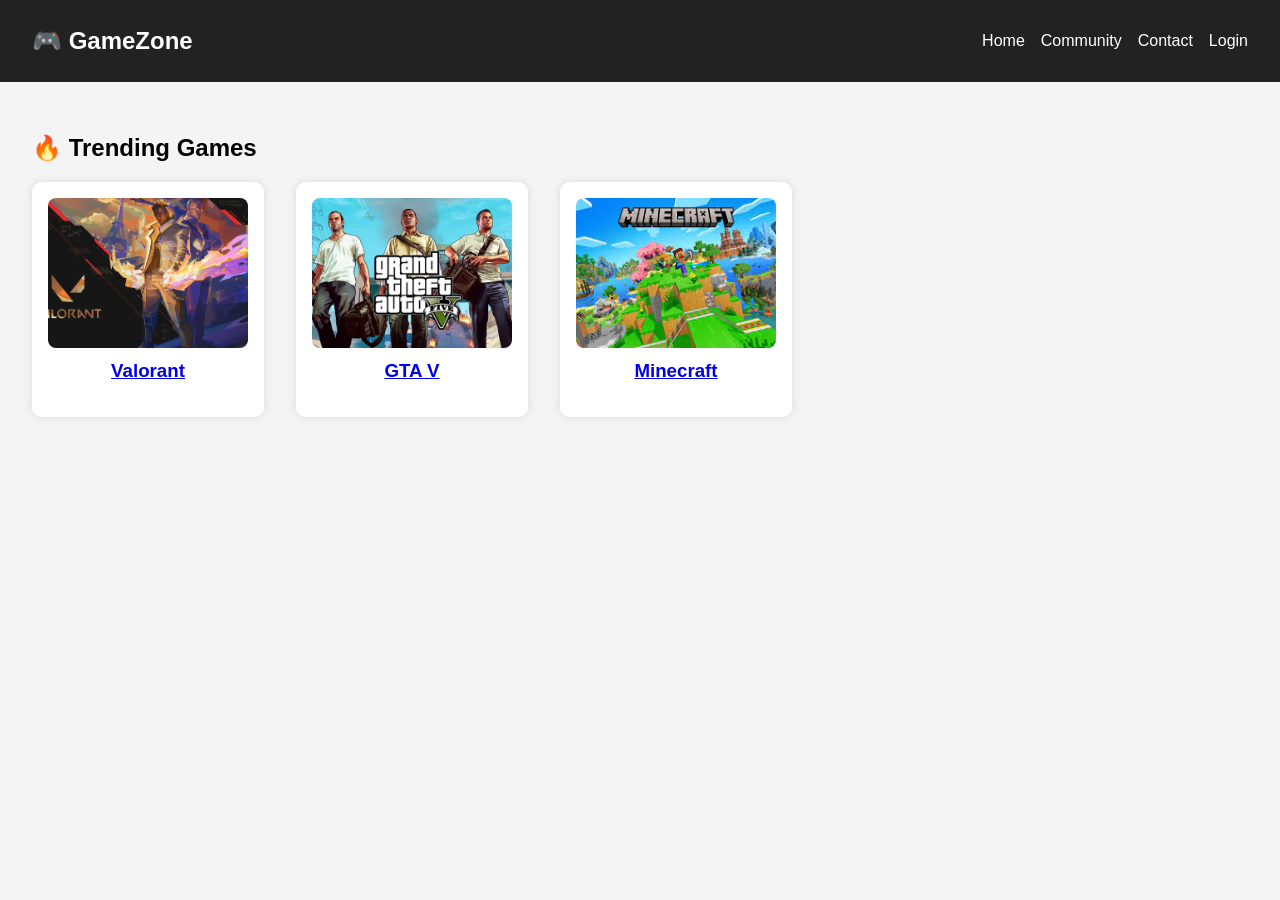
<file: index.html>
<!DOCTYPE html>
<html lang="en">
<head>
  <meta charset="UTF-8">
  <title>GameZone - Home</title>
  <link rel="stylesheet" href="style.css">
</head>
<body>
  <nav>
    <h1>🎮 GameZone</h1>
    <ul>
      <li><a href="index.html">Home</a></li>
      <li><a href="community.html">Community</a></li>
      <li><a href="contact.html">Contact</a></li>
      <li><a href="login.html">Login</a></li>
    </ul>
  </nav>
  <main>
    <h2>🔥 Trending Games</h2>
    <div class="game-grid">
      <div class="game-card">
        <img src="assets/valorant.jpeg" alt="Valorant">
        <h3><a href="valorant.html">Valorant</a></h3>
      </div>
      <div class="game-card">
        <img src="assets/GTAV.jpg" alt="GTA V">
        <h3><a href="gtav.html">GTA V</a></h3>
      </div>
      <div class="game-card">
        <img src="assets/images.jpeg" alt="Minecraft">
        <h3><a href="minecraft.html">Minecraft</a></h3>
      </div>
    </div>
  </main>
</file>
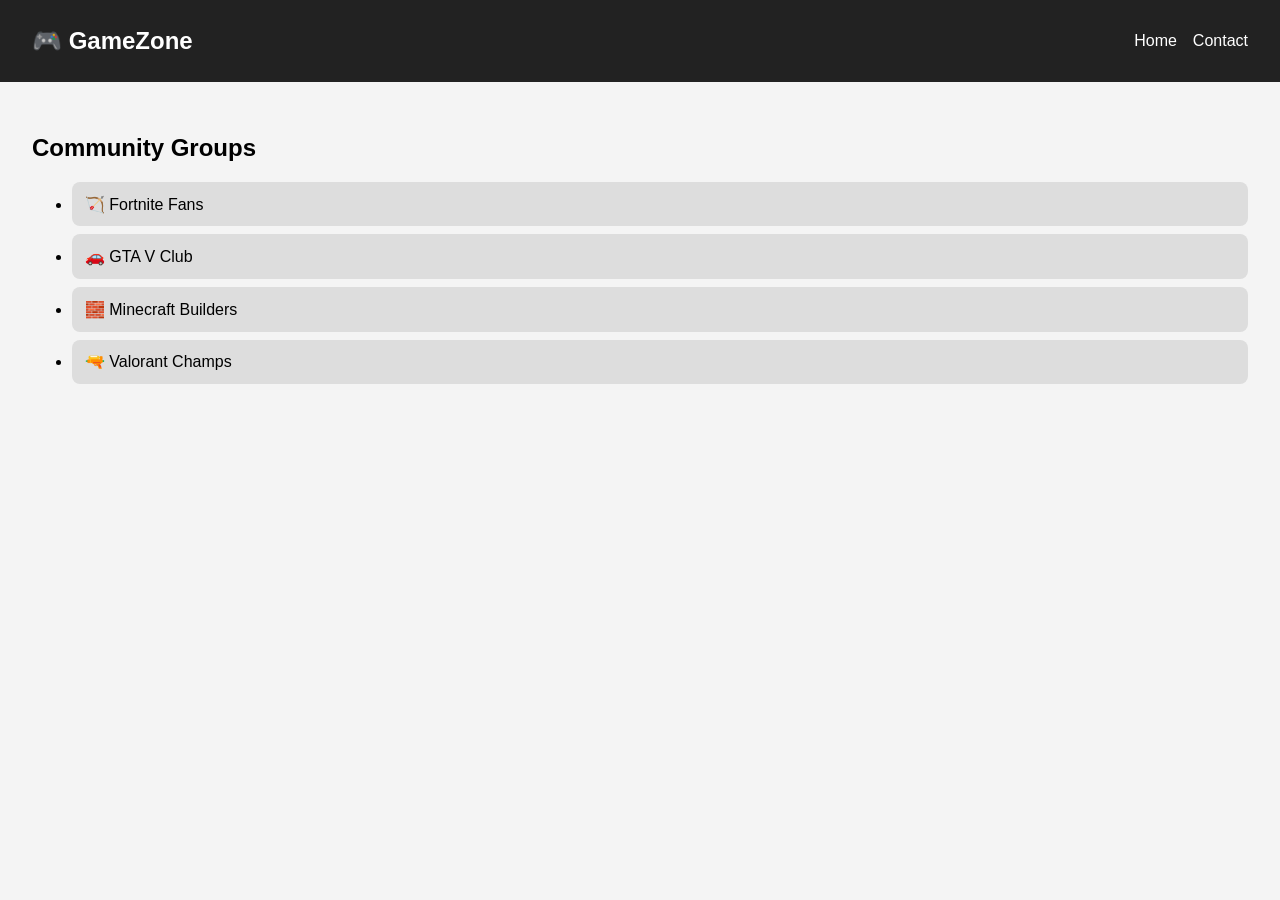
<file: community.html>
<!DOCTYPE html>
<html>
<head>
  <title>Community - GameZone</title>
  <link rel="stylesheet" href="style.css">
</head>
<body>
  <nav>
    <h1>🎮 GameZone</h1>
    <ul>
      <li><a href="index.html">Home</a></li>
      <li><a href="contact.html">Contact</a></li>
    </ul>
  </nav>
  <main>
    <h2>Community Groups</h2>
    <ul class="group-list">
      <li>🏹 Fortnite Fans</li>
      <li>🚗 GTA V Club</li>
      <li>🧱 Minecraft Builders</li>
      <li>🔫 Valorant Champs</li>
    </ul>
  </main>
</body>
</html>
</file>
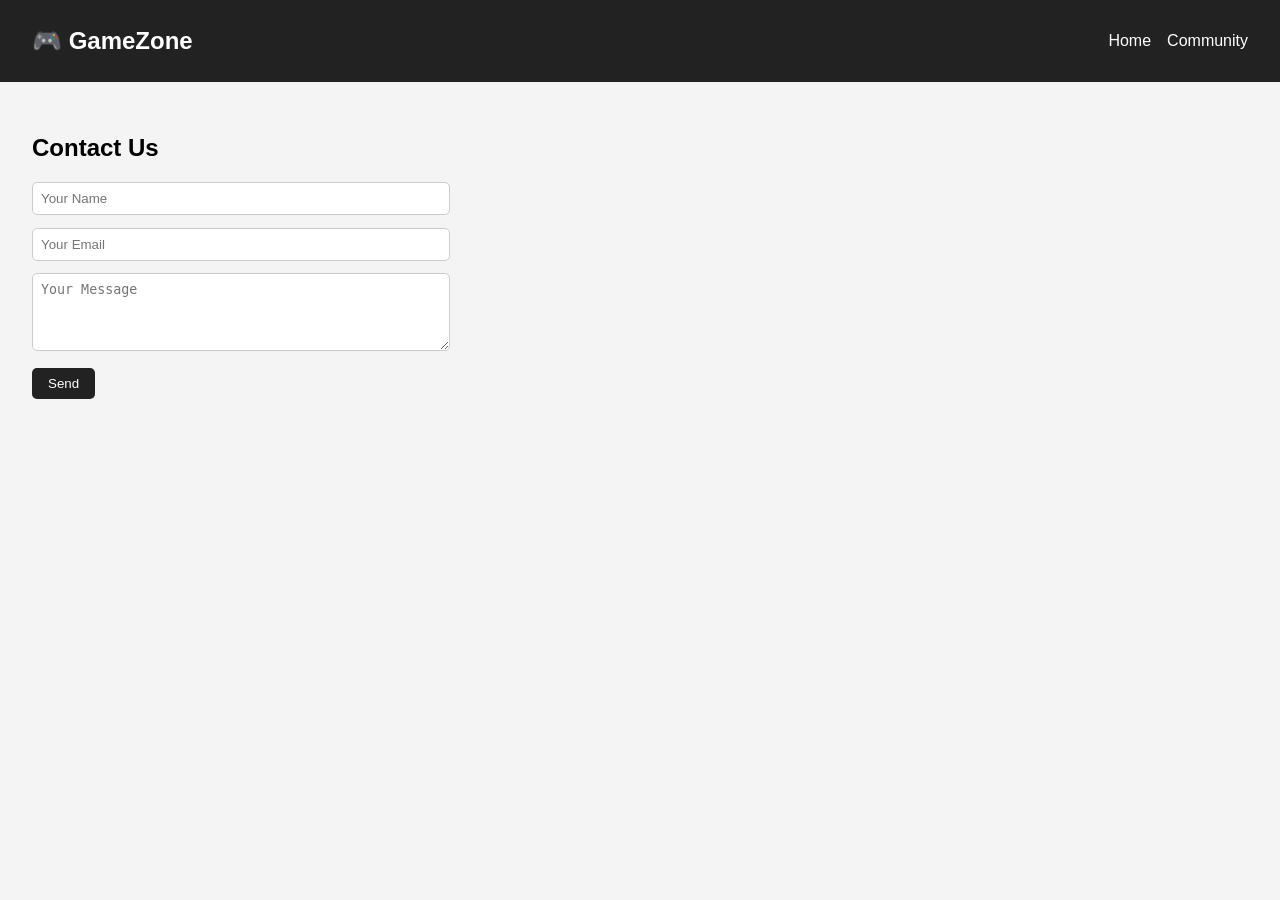
<file: contact.html>
<!DOCTYPE html>
<html>
<head>
  <title>Contact - GameZone</title>
  <link rel="stylesheet" href="style.css">
</head>
<body>
  <nav>
    <h1>🎮 GameZone</h1>
    <ul>
      <li><a href="index.html">Home</a></li>
      <li><a href="community.html">Community</a></li>
    </ul>
  </nav>
  <main>
    <h2>Contact Us</h2>
    <form class="form-box">
      <input type="text" placeholder="Your Name"><br>
      <input type="email" placeholder="Your Email"><br>
      <textarea rows="4" placeholder="Your Message"></textarea><br>
      <button type="submit">Send</button>
    </form>
  </main>
</body>
</html>
</file>
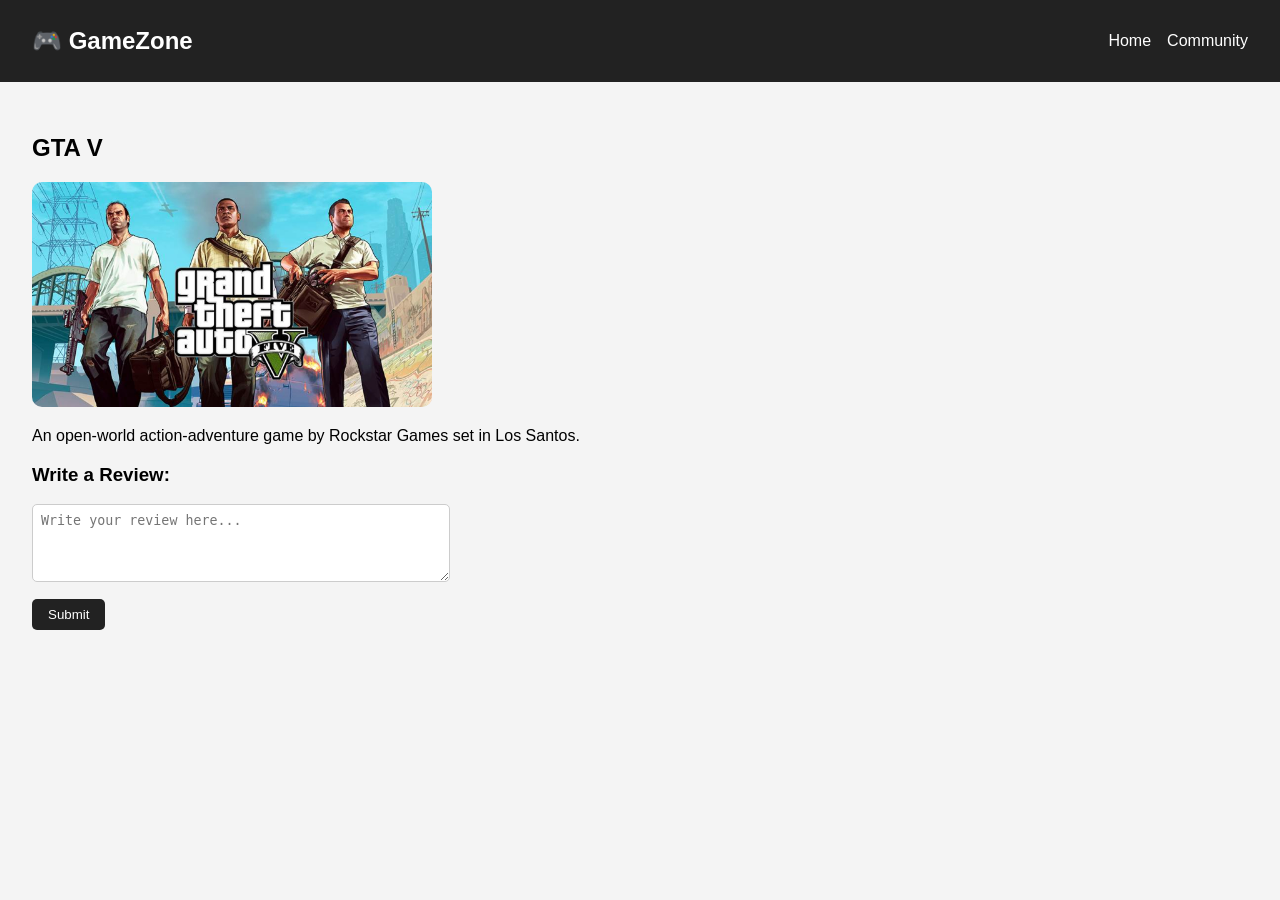
<file: gtav.html>
<!DOCTYPE html>
<html>
<head>
  <title>GTA V Review</title>
  <link rel="stylesheet" href="style.css">
</head>
<body>
  <nav>
    <h1>🎮 GameZone</h1>
    <ul>
      <li><a href="index.html">Home</a></li>
      <li><a href="community.html">Community</a></li>
    </ul>
  </nav>
  <main>
    <h2>GTA V</h2>
    <img src="assets/GTAV.jpg" style="max-width: 400px; border-radius: 10px;" alt="GTA V">
    <p>An open-world action-adventure game by Rockstar Games set in Los Santos.</p>
    <h3>Write a Review:</h3>
    <form class="form-box">
      <textarea rows="4" placeholder="Write your review here..."></textarea><br>
      <button type="submit">Submit</button>
    </form>
  </main>
</body>
</html>
</file>
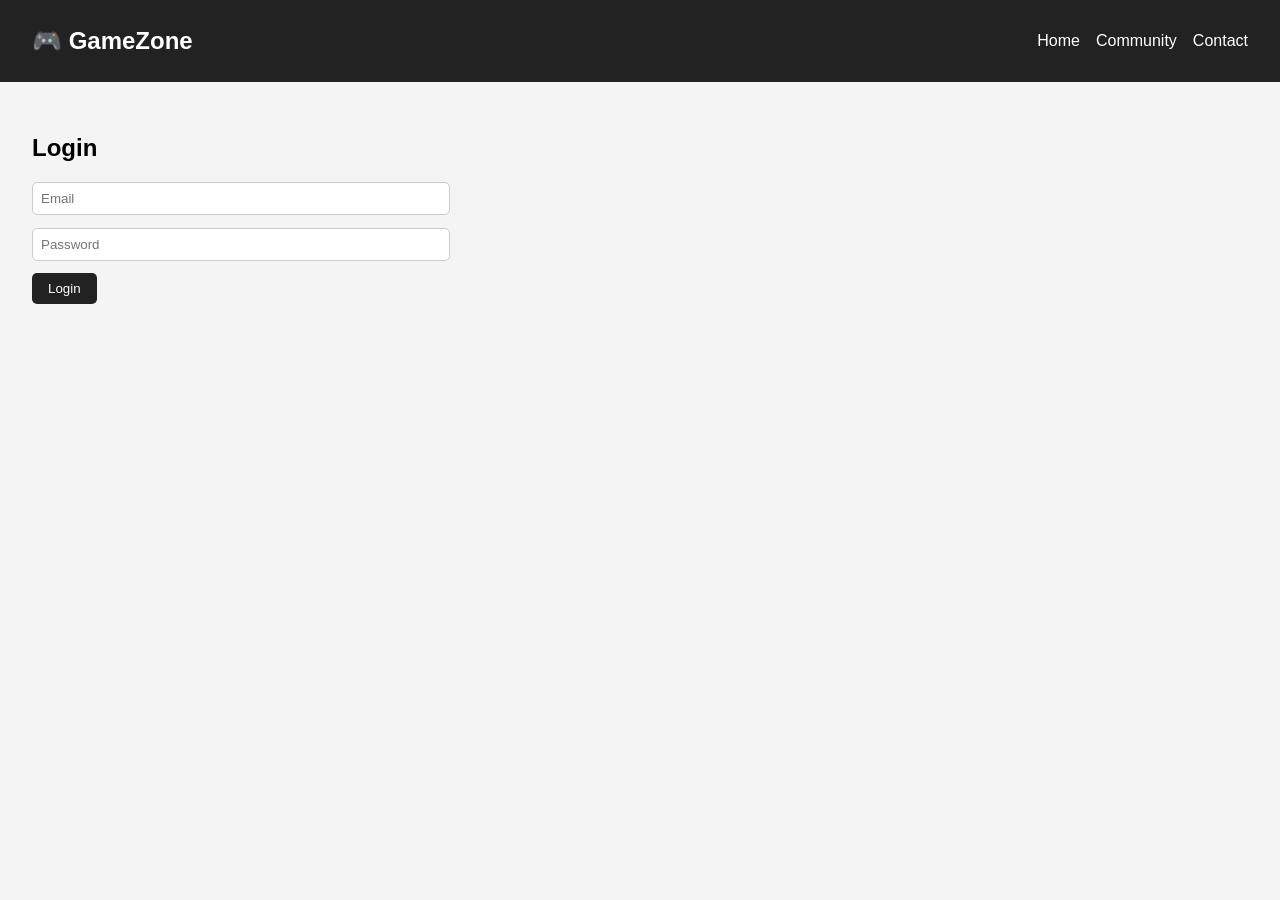
<file: login.html>
<!DOCTYPE html>
<html>
<head>
  <title>Login - GameZone</title>
  <link rel="stylesheet" href="style.css">
</head>
<body>
  <nav>
    <h1>🎮 GameZone</h1>
    <ul>
      <li><a href="index.html">Home</a></li>
      <li><a href="community.html">Community</a></li>
      <li><a href="contact.html">Contact</a></li>
    </ul>
  </nav>
  <main>
    <h2>Login</h2>
    <form class="form-box">
      <input type="email" placeholder="Email"><br>
      <input type="password" placeholder="Password"><br>
      <button type="submit">Login</button>
    </form>
  </main>
</body>
</html>
</file>
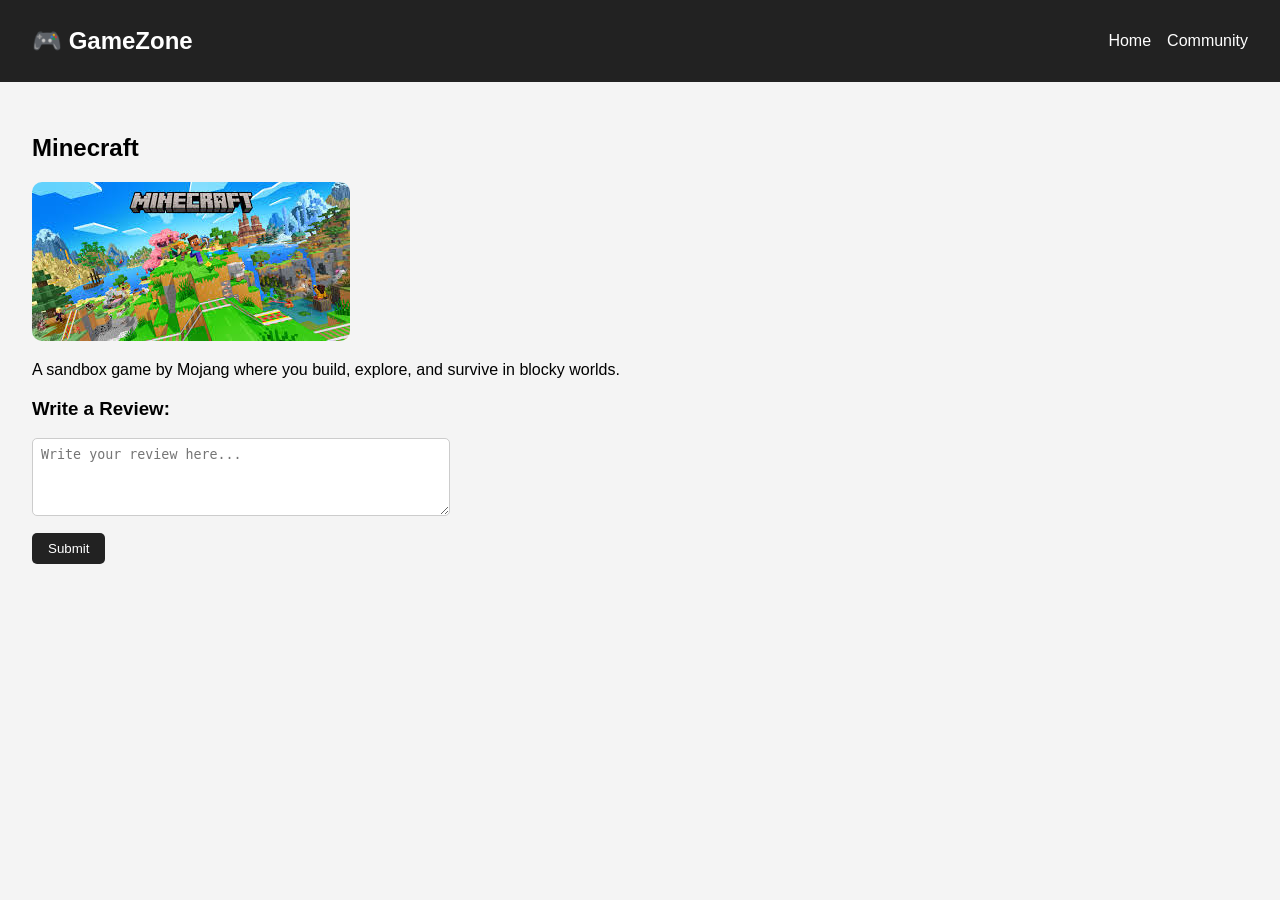
<file: minecraft.html>
<!DOCTYPE html>
<html>
<head>
  <title>Minecraft Review</title>
  <link rel="stylesheet" href="style.css">
</head>
<body>
  <nav>
    <h1>🎮 GameZone</h1>
    <ul>
      <li><a href="index.html">Home</a></li>
      <li><a href="community.html">Community</a></li>
    </ul>
  </nav>
  <main>
    <h2>Minecraft</h2>
    <img src="assets/images.jpeg" style="max-width: 400px; border-radius: 10px;" alt="Minecraft">
    <p>A sandbox game by Mojang where you build, explore, and survive in blocky worlds.</p>
    <h3>Write a Review:</h3>
    <form class="form-box">
      <textarea rows="4" placeholder="Write your review here..."></textarea><br>
      <button type="submit">Submit</button>
    </form>
</file>
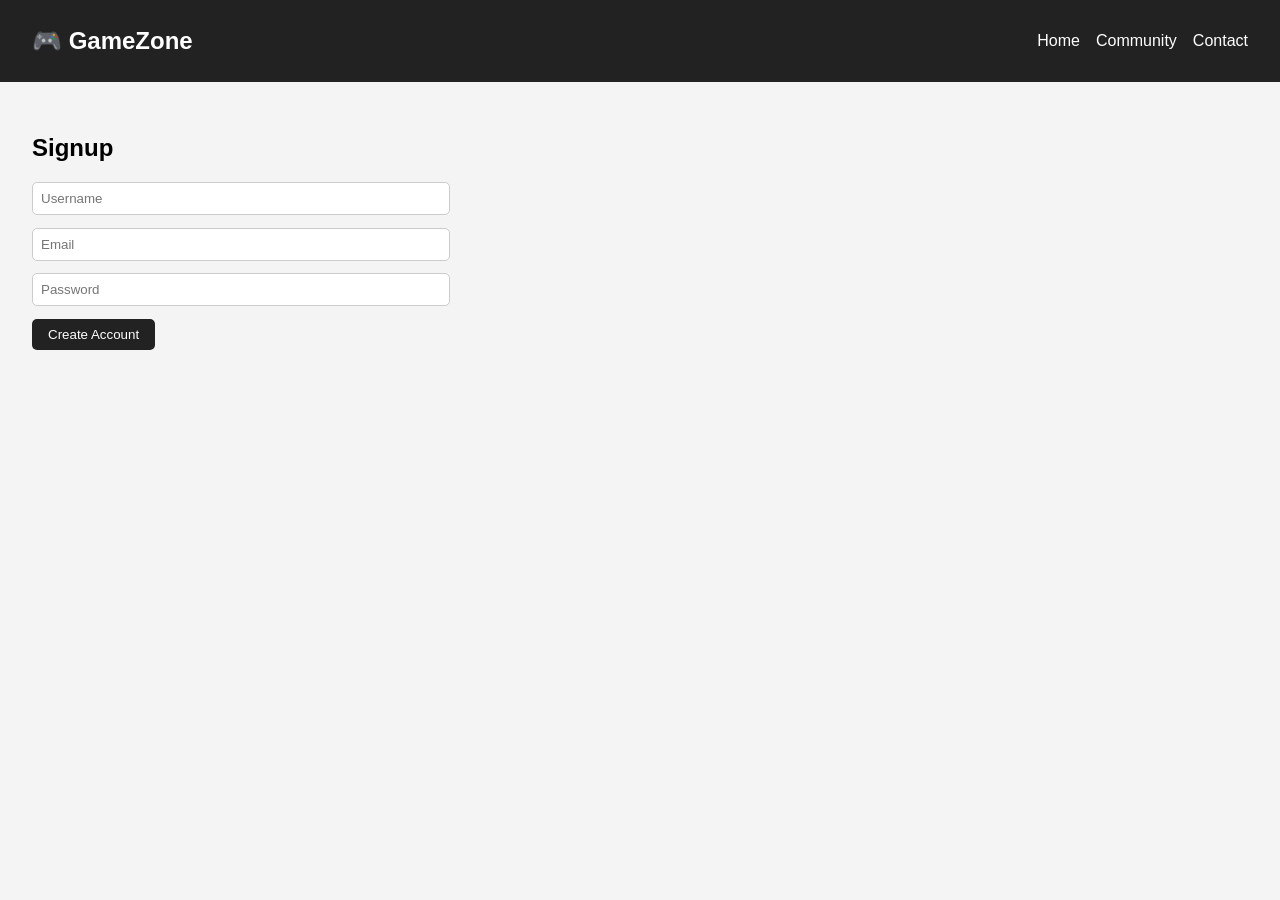
<file: signup.html>
<!DOCTYPE html>
<html>
<head>
  <title>Signup - GameZone</title>
  <link rel="stylesheet" href="style.css">
</head>
<body>
  <nav>
    <h1>🎮 GameZone</h1>
    <ul>
      <li><a href="index.html">Home</a></li>
      <li><a href="community.html">Community</a></li>
      <li><a href="contact.html">Contact</a></li>
    </ul>
  </nav>
  <main>
    <h2>Signup</h2>
    <form class="form-box">
      <input type="text" placeholder="Username"><br>
      <input type="email" placeholder="Email"><br>
      <input type="password" placeholder="Password"><br>
      <button type="submit">Create Account</button>
    </form>
  </main>
</body>
</html>
</file>
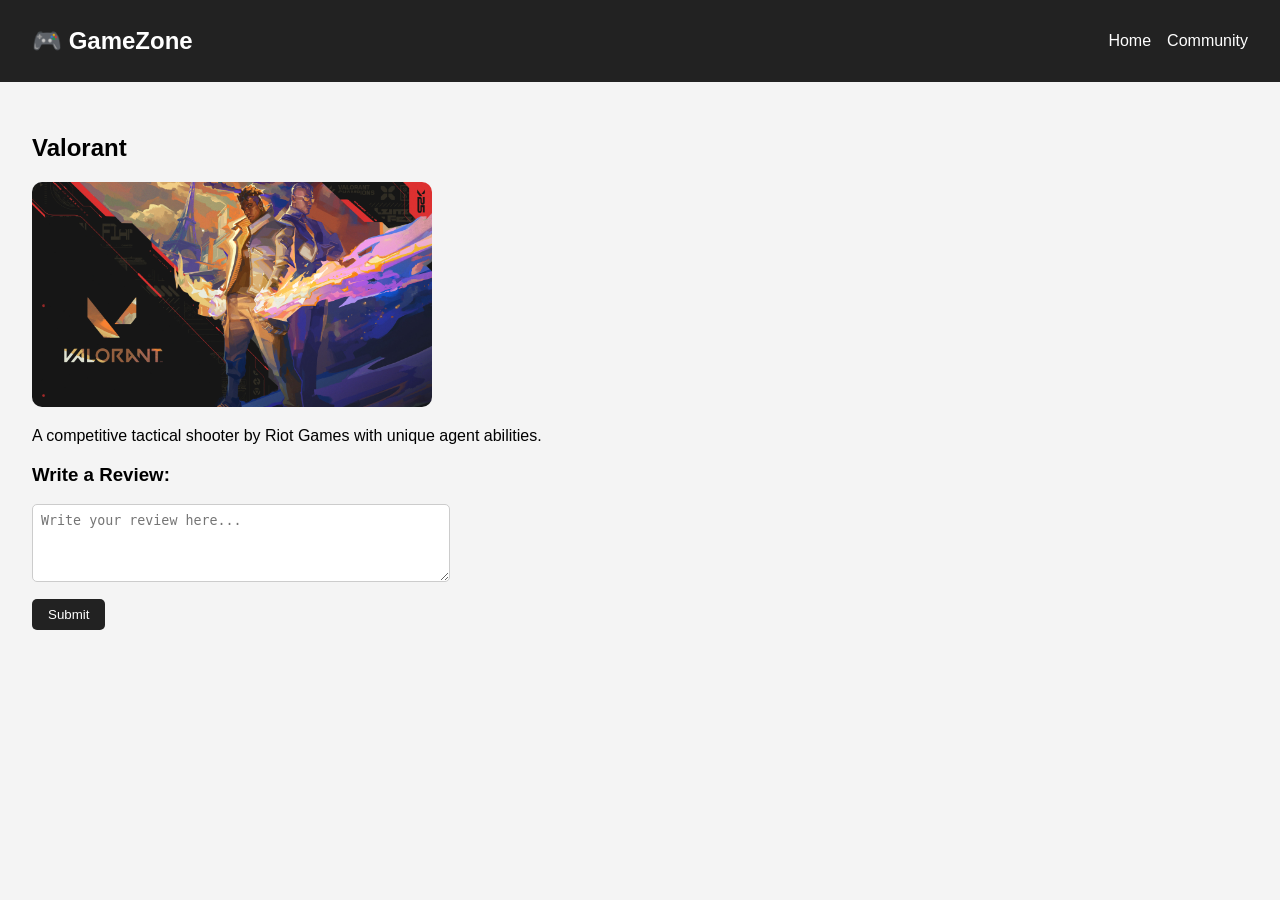
<file: valorant.html>
<!DOCTYPE html>
<html>
<head>
  <title>Valorant Review</title>
  <link rel="stylesheet" href="style.css">
</head>
<body>
  <nav>
    <h1>🎮 GameZone</h1>
    <ul>
      <li><a href="index.html">Home</a></li>
      <li><a href="community.html">Community</a></li>
    </ul>
  </nav>
  <main>
    <h2>Valorant</h2>
    <img src="assets/valorant.jpeg" style="max-width: 400px; border-radius: 10px;" alt="Valorant">
    <p>A competitive tactical shooter by Riot Games with unique agent abilities.</p>
    <h3>Write a Review:</h3>
    <form class="form-box">
      <textarea rows="4" placeholder="Write your review here..."></textarea><br>
      <button type="submit">Submit</button>
    </form>
  </main>
</body>
</html>
</file>
<file: style.css>
body {
  font-family: Arial, sans-serif;
  margin: 0;
  background: #f4f4f4;
}
nav {
  background: #222;
  color: white;
  padding: 1rem 2rem;
  display: flex;
  justify-content: space-between;
  align-items: center;
}
nav h1 {
  margin: 0;
}
nav ul {
  list-style: none;
  display: flex;
  gap: 1rem;
}
nav a {
  color: white;
  text-decoration: none;
}
main {
  padding: 2rem;
}
.game-grid {
  display: flex;
  gap: 2rem;
  flex-wrap: wrap;
}
.game-card {
  background: white;
  padding: 1rem;
  border-radius: 10px;
  width: 200px;
  box-shadow: 0 0 10px rgba(0,0,0,0.1);
}
.game-card img {
  width: 100%;
  height: 150px;
  object-fit: cover;
  border-radius: 8px;
}
.game-card h3 {
  text-align: center;
  margin-top: 0.5rem;
}
.form-box {
  margin-top: 1rem;
  max-width: 400px;
}
.form-box input, .form-box textarea {
  width: 100%;
  padding: 0.5rem;
  margin-bottom: 0.8rem;
  border: 1px solid #ccc;
  border-radius: 5px;
}
.form-box button {
  background: #222;
  color: white;
  padding: 0.5rem 1rem;
  border: none;
  border-radius: 5px;
  cursor: pointer;
}
.group-list li {
  background: #ddd;
  margin: 0.5rem 0;
  padding: 0.8rem;
  border-radius: 8px;
}
</file>
